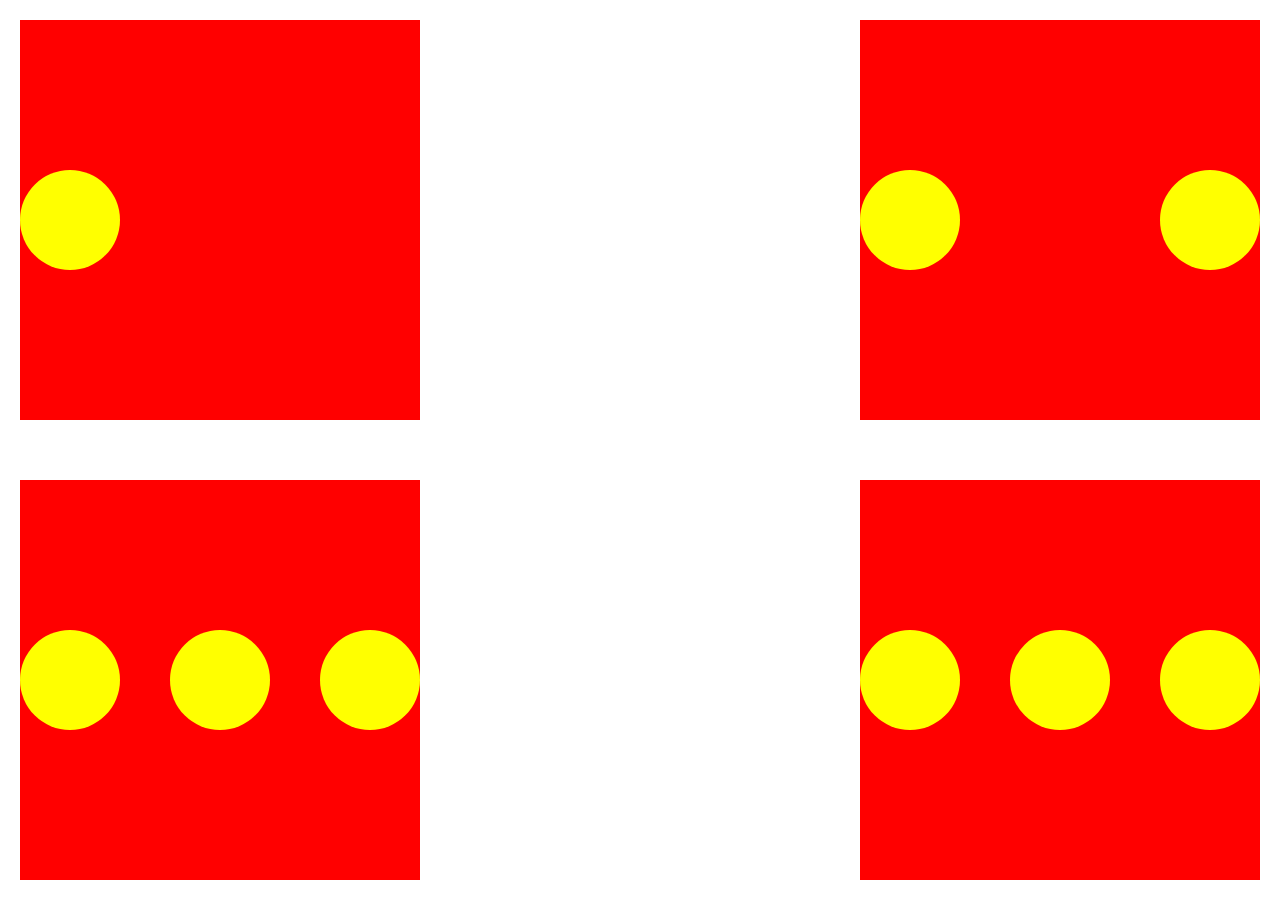
<file: Programacion Web/Clase 4 Flex/Ejercicio de distribucion/index.html>
<!DOCTYPE html>
<html lang='en'>
<head>
    <meta charset='utf-8'>
    <meta name='viewport' content='width=device-width, initial-scale=1'>
    <title>Page Title</title>
    <link rel='stylesheet' href='/Programacion Web/Clase 4 Flex/Ejercicio de distribucion/style.css'>
</head>
<body>
    <header>
        <section class="container">
            <section class="circulos" id="container1"></section>
        </section>
        <section class="container" id="container2">
            <section class="circulos" id="circulo2"></section>
            <section class="circulos" id="circulo3"></section>
        </section>
       
            <section class="container" id="container3">
                <section class="circulos" id="circulo4"></section>
                <section class="circulos" id="circulo5"></section>
                <section class="circulos" id="circulo6"></section>
            </section>
            <section class="container">
                <section class="circulos" id="circulo7"></section>
                <section class="circulos" id="circulo8"></section>
                <section class="circulos" id="circulo9"></section>
            </section>

    </header>
    
</body>
</html>
</file>
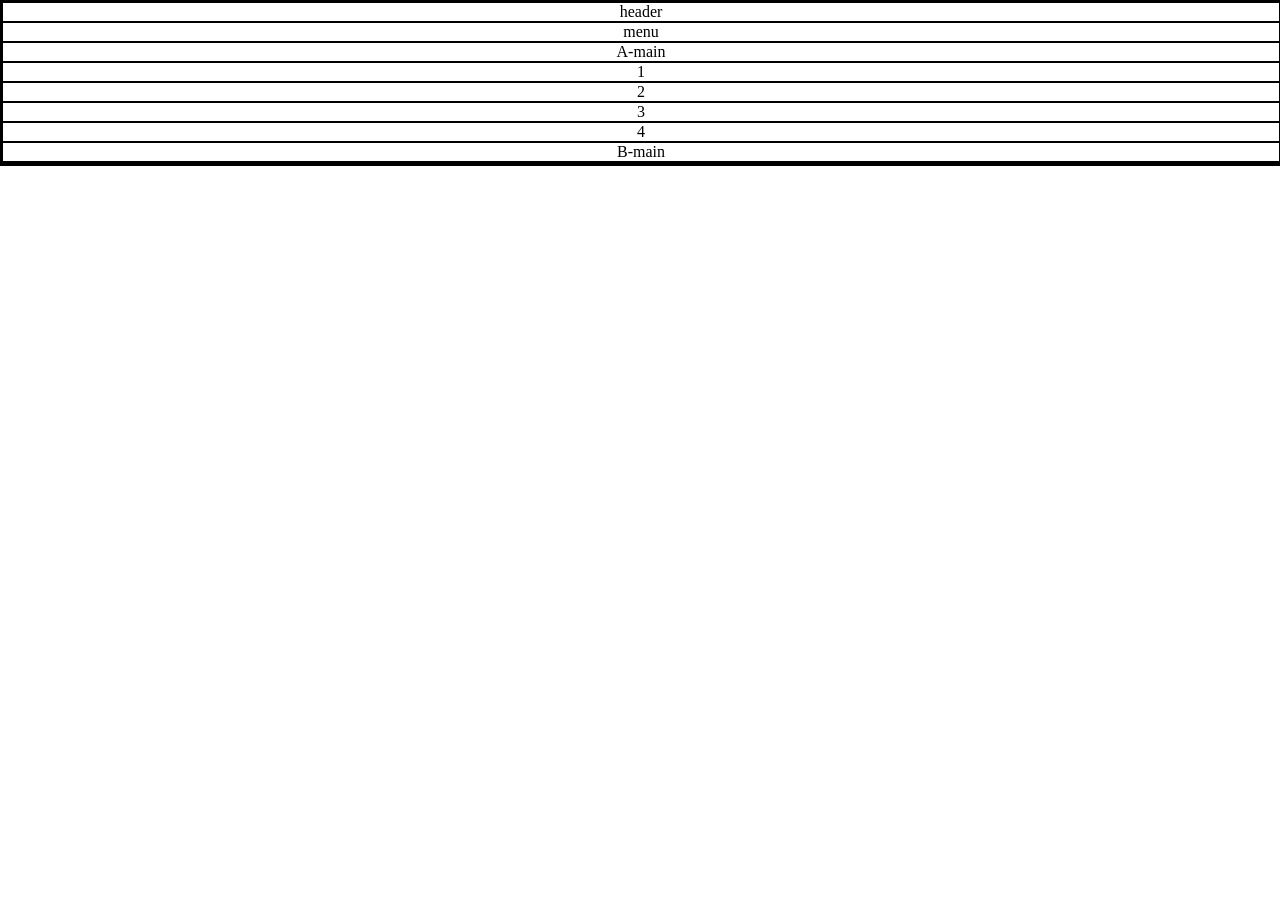
<file: Programacion Web/Clase 6/ejercicio2/index.html>
<!DOCTYPE html>
<html lang='en'>
<head>
    <meta charset='utf-8'>
    <meta name='viewport' content='width=device-width, initial-scale=1'>
    <title>Page Title</title>
    <link rel='stylesheet' href='./style.css'>
</head>
<body>
    <header> header </header>
    <nav>menu</nav>
    <section class="seccionA"> A-main</section>
    <div id="serviceA">1</div>
    <div id="serviceB">2</div>
    <div id="serviceC">3</div>
    <div id="serviceD">4</div>
    <section id="sectionB">B-main</section>
<footer></footer>
</body>
</html>
</file>
<file: Programacion Web/Clase 4 Flex/Ejercicio de distribucion/style.css>
* { /* el asterisco se usa para dar una funcion para toda la pagina
    o para seleccionar todos los elementos */
    margin: 0;
    padding: 0;
    box-sizing: border-box;
}
header {
      width: 100%;
    min-height: 100vh;
    background-color:white;

    display: grid;

    /* Dos columnas */
    grid-template-columns: 400px 400px;

    /* Dos filas */
    grid-template-rows: 400px 400px;

    /* Lleva las cajas hacia las esquinas */
    justify-content: space-between;
    align-content: space-between;

    padding: 20px;
    
}

.container{
    display: flex;
    justify-content: space-between;
    align-items: center;
 height: 400px;
 width: 400px;
 background-color: red;


}
.circulos{
    width: 100px;
    height: 100px;
    background-color: yellow;
    border-radius: 50%;
    display: flex;
    justify-content: space-around;
    align-items: center;
}
</file>
<file: Programacion Web/Clase 6/ejercicio2/style.css>
*{
    margin: 0;
    padding: 0;
    box-sizing: border-box;
    border: solid 1px black;
    text-align: center;
}
.container{
    background-color: rgb(57, 119, 174);
    height: 50px;

}
.seccionA{
    display: grid;
}
body{
width: 100vw;
grid-template-columns: repeat(4, 1fr);
grid-template-rows: 10vh 45vh;
grid-template-areas:
"header"
"nav"
"sectionA"
"sectionB"
"sectionC"
"sectionD"
"service1"
"service2"
"service3"
"service4"
"footer"
;
}
header{
    grid-area: header;
}
</file>
